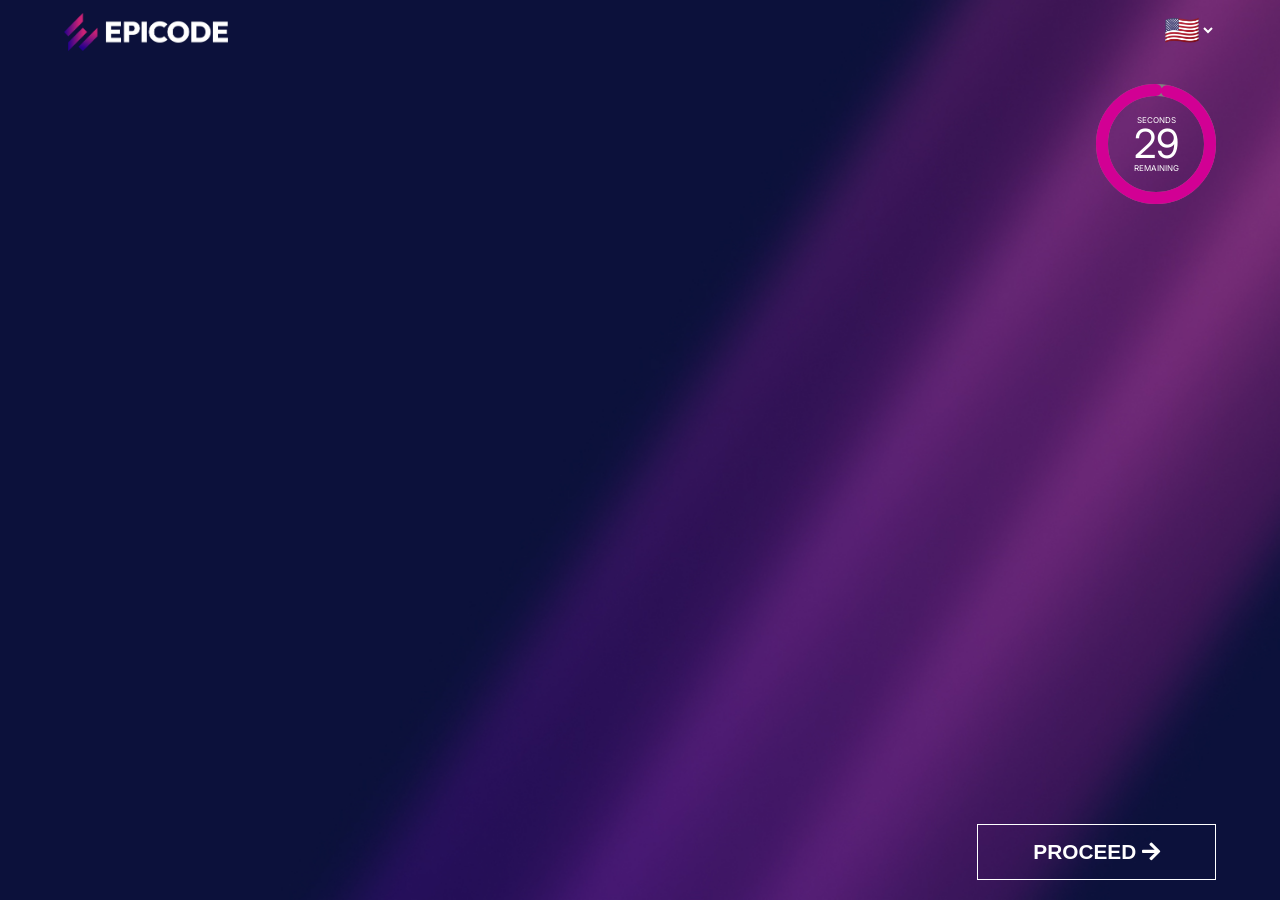
<file: benchmarkPage.html>
<!DOCTYPE html>
<html lang="en">
  <head>
    <meta charset="UTF-8" />
    <meta name="viewport" content="width=device-width, initial-scale=1.0" />
    <title>Benchmark Page</title>
    <link rel="stylesheet" href="../assets/css/reset.css" />
    <link rel="stylesheet" href="assets/css/benchmark-style.css" />
    <link
      rel="stylesheet"
      href="https://cdnjs.cloudflare.com/ajax/libs/font-awesome/5.15.4/css/all.min.css"
      integrity="sha512-1ycn6IcaQQ40/MKBW2W4Rhis/DbILU74C1vSrLJxCq57o941Ym01SwNsOMqvEBFlcgUa6xLiPY/NS5R+E6ztJQ=="
      crossorigin="anonymous"
      referrerpolicy="no-referrer"
    />
  </head>
  <body>
    <header>
      <div id="logo">
        <a
          href="https://epicode.com/it/?utm_source=adwords&utm_campaign=Brand&utm_adgroup=brandexact&utm_term=epicode&utm_medium=ppc&hsa_acc=1246633295&hsa_cam=11897141170&hsa_grp=115607542236&hsa_ad=639941169967&hsa_src=g&hsa_tgt=kwd-1083842420863&hsa_kw=epicode&hsa_mt=e&hsa_net=adwords&hsa_ver=3&gad_source=1&gclid=CjwKCAjwte-vBhBFEiwAQSv_xYz4xW9fsWo9gE11rm7geEOI0xG9D_p9-RFjVzpqLpnPnxoC2vG4aBoCdBoQAvD_BwE"
          target="_blank"
          ><img src="../assets/epicode_logo.png" alt="logo epicode"
        /></a>
      </div>

      <div id="language">
        <select id="languageSelect">
          <option value="en" selected>🇺🇸</option>
          <option value="it">🇮🇹</option>
          <option value="es">🇪🇸</option>
        </select>
      </div>
    </header>
    <main>
      <div id="app"></div>

      <section>
        <div>
          <h2 id="question"></h2>
        </div>
        <div id="answers"></div>
      </section>
    </main>
    <footer>
      <div id="footerContainer">
        <h4 id="numQuestion"></h4>
        <button id="proceed">PROCEED <i class="fas fa-arrow-right"></i></button>
      </div>
    </footer>
    <script src="benchmarkPage.js"></script>
  </body>
</html>
</file>
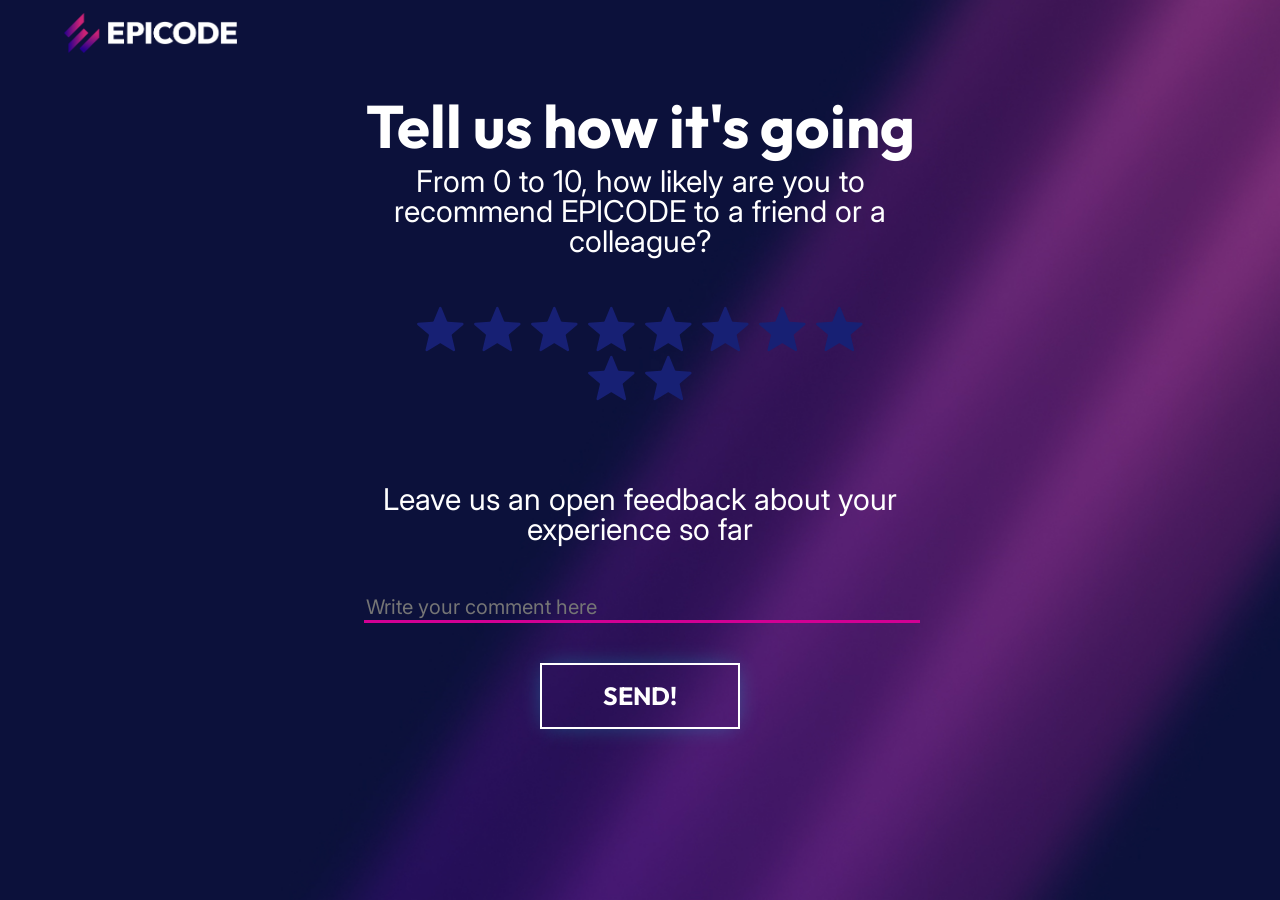
<file: feedback.html>
<!DOCTYPE html>
<html lang="en">
  <head>
    <meta charset="UTF-8" />
    <meta name="viewport" content="width=device-width, initial-scale=1.0" />
    <title>Document</title>
    <link rel="stylesheet" href="./assets/css/reset.css" />
    <link rel="stylesheet" href="./assets/css/feedbackstyle.css" />
    <link
      rel="stylesheet"
      href="https://cdnjs.cloudflare.com/ajax/libs/font-awesome/5.15.4/css/all.min.css"
      integrity="sha512-1ycn6IcaQQ40/MKBW2W4Rhis/DbILU74C1vSrLJxCq57o941Ym01SwNsOMqvEBFlcgUa6xLiPY/NS5R+E6ztJQ=="
      crossorigin="anonymous"
      referrerpolicy="no-referrer"
    />
  </head>
  <body>
    <header>
      <div id="logo">
        <a
          href="https://epicode.com/it/?utm_source=adwords&utm_campaign=Brand&utm_adgroup=brandexact&utm_term=epicode&utm_medium=ppc&hsa_acc=1246633295&hsa_cam=11897141170&hsa_grp=115607542236&hsa_ad=639941169967&hsa_src=g&hsa_tgt=kwd-1083842420863&hsa_kw=epicode&hsa_mt=e&hsa_net=adwords&hsa_ver=3&gad_source=1&gclid=CjwKCAjwte-vBhBFEiwAQSv_xYz4xW9fsWo9gE11rm7geEOI0xG9D_p9-RFjVzpqLpnPnxoC2vG4aBoCdBoQAvD_BwE"
          target="_blank"
          ><img src="../assets/epicode_logo.png" alt="logo epicode"
        /></a>
      </div>
    </header>
    <div id="general-box">
      <main>
        <div id="heading-div">
          <h1>Tell us how it's going</h1>
          <p>
            From 0 to 10, how likely are you to recommend EPICODE to a friend or
            a colleague?
          </p>
        </div>
        <div id="stars-div">
          <svg
            width="47"
            height="46"
            viewBox="0 0 47 46"
            fill="none"
            xmlns="http://www.w3.org/2000/svg"
          >
            <path
              d="M22.2044 1.55551C22.6143 0.569963 24.0104 0.569964 24.4203 1.55552L29.9874 14.9402C30.1602 15.3557 30.5509 15.6396 30.9994 15.6756L45.4494 16.834C46.5134 16.9193 46.9448 18.2471 46.1341 18.9415L35.1248 28.3722C34.7831 28.6649 34.6338 29.1242 34.7382 29.5619L38.1018 43.6626C38.3494 44.7009 37.2199 45.5215 36.309 44.9651L23.9379 37.4089C23.5538 37.1743 23.0709 37.1743 22.6868 37.4089L10.3157 44.9651C9.40478 45.5215 8.27528 44.7009 8.52295 43.6626L11.8865 29.5619C11.9909 29.1242 11.8416 28.6649 11.4999 28.3722L0.490575 18.9415C-0.320069 18.2471 0.111362 16.9193 1.17535 16.834L15.6253 15.6756C16.0738 15.6396 16.4645 15.3557 16.6374 14.9402L22.2044 1.55551Z"
              fill="#00FFFF"
            />
          </svg>
          <svg
            width="47"
            height="46"
            viewBox="0 0 47 46"
            fill="none"
            xmlns="http://www.w3.org/2000/svg"
          >
            <path
              d="M22.2044 1.55551C22.6143 0.569963 24.0104 0.569964 24.4203 1.55552L29.9874 14.9402C30.1602 15.3557 30.5509 15.6396 30.9994 15.6756L45.4494 16.834C46.5134 16.9193 46.9448 18.2471 46.1341 18.9415L35.1248 28.3722C34.7831 28.6649 34.6338 29.1242 34.7382 29.5619L38.1018 43.6626C38.3494 44.7009 37.2199 45.5215 36.309 44.9651L23.9379 37.4089C23.5538 37.1743 23.0709 37.1743 22.6868 37.4089L10.3157 44.9651C9.40478 45.5215 8.27528 44.7009 8.52295 43.6626L11.8865 29.5619C11.9909 29.1242 11.8416 28.6649 11.4999 28.3722L0.490575 18.9415C-0.320069 18.2471 0.111362 16.9193 1.17535 16.834L15.6253 15.6756C16.0738 15.6396 16.4645 15.3557 16.6374 14.9402L22.2044 1.55551Z"
              fill="#00FFFF"
            />
          </svg>
          <svg
            width="47"
            height="46"
            viewBox="0 0 47 46"
            fill="none"
            xmlns="http://www.w3.org/2000/svg"
          >
            <path
              d="M22.2044 1.55551C22.6143 0.569963 24.0104 0.569964 24.4203 1.55552L29.9874 14.9402C30.1602 15.3557 30.5509 15.6396 30.9994 15.6756L45.4494 16.834C46.5134 16.9193 46.9448 18.2471 46.1341 18.9415L35.1248 28.3722C34.7831 28.6649 34.6338 29.1242 34.7382 29.5619L38.1018 43.6626C38.3494 44.7009 37.2199 45.5215 36.309 44.9651L23.9379 37.4089C23.5538 37.1743 23.0709 37.1743 22.6868 37.4089L10.3157 44.9651C9.40478 45.5215 8.27528 44.7009 8.52295 43.6626L11.8865 29.5619C11.9909 29.1242 11.8416 28.6649 11.4999 28.3722L0.490575 18.9415C-0.320069 18.2471 0.111362 16.9193 1.17535 16.834L15.6253 15.6756C16.0738 15.6396 16.4645 15.3557 16.6374 14.9402L22.2044 1.55551Z"
              fill="#00FFFF"
            />
          </svg>
          <svg
            width="47"
            height="46"
            viewBox="0 0 47 46"
            fill="none"
            xmlns="http://www.w3.org/2000/svg"
          >
            <path
              d="M22.2044 1.55551C22.6143 0.569963 24.0104 0.569964 24.4203 1.55552L29.9874 14.9402C30.1602 15.3557 30.5509 15.6396 30.9994 15.6756L45.4494 16.834C46.5134 16.9193 46.9448 18.2471 46.1341 18.9415L35.1248 28.3722C34.7831 28.6649 34.6338 29.1242 34.7382 29.5619L38.1018 43.6626C38.3494 44.7009 37.2199 45.5215 36.309 44.9651L23.9379 37.4089C23.5538 37.1743 23.0709 37.1743 22.6868 37.4089L10.3157 44.9651C9.40478 45.5215 8.27528 44.7009 8.52295 43.6626L11.8865 29.5619C11.9909 29.1242 11.8416 28.6649 11.4999 28.3722L0.490575 18.9415C-0.320069 18.2471 0.111362 16.9193 1.17535 16.834L15.6253 15.6756C16.0738 15.6396 16.4645 15.3557 16.6374 14.9402L22.2044 1.55551Z"
              fill="#00FFFF"
            />
          </svg>
          <svg
            width="47"
            height="46"
            viewBox="0 0 47 46"
            fill="none"
            xmlns="http://www.w3.org/2000/svg"
          >
            <path
              d="M22.2044 1.55551C22.6143 0.569963 24.0104 0.569964 24.4203 1.55552L29.9874 14.9402C30.1602 15.3557 30.5509 15.6396 30.9994 15.6756L45.4494 16.834C46.5134 16.9193 46.9448 18.2471 46.1341 18.9415L35.1248 28.3722C34.7831 28.6649 34.6338 29.1242 34.7382 29.5619L38.1018 43.6626C38.3494 44.7009 37.2199 45.5215 36.309 44.9651L23.9379 37.4089C23.5538 37.1743 23.0709 37.1743 22.6868 37.4089L10.3157 44.9651C9.40478 45.5215 8.27528 44.7009 8.52295 43.6626L11.8865 29.5619C11.9909 29.1242 11.8416 28.6649 11.4999 28.3722L0.490575 18.9415C-0.320069 18.2471 0.111362 16.9193 1.17535 16.834L15.6253 15.6756C16.0738 15.6396 16.4645 15.3557 16.6374 14.9402L22.2044 1.55551Z"
              fill="#00FFFF"
            />
          </svg>
          <svg
            width="47"
            height="46"
            viewBox="0 0 47 46"
            fill="none"
            xmlns="http://www.w3.org/2000/svg"
          >
            <path
              d="M22.2044 1.55551C22.6143 0.569963 24.0104 0.569964 24.4203 1.55552L29.9874 14.9402C30.1602 15.3557 30.5509 15.6396 30.9994 15.6756L45.4494 16.834C46.5134 16.9193 46.9448 18.2471 46.1341 18.9415L35.1248 28.3722C34.7831 28.6649 34.6338 29.1242 34.7382 29.5619L38.1018 43.6626C38.3494 44.7009 37.2199 45.5215 36.309 44.9651L23.9379 37.4089C23.5538 37.1743 23.0709 37.1743 22.6868 37.4089L10.3157 44.9651C9.40478 45.5215 8.27528 44.7009 8.52295 43.6626L11.8865 29.5619C11.9909 29.1242 11.8416 28.6649 11.4999 28.3722L0.490575 18.9415C-0.320069 18.2471 0.111362 16.9193 1.17535 16.834L15.6253 15.6756C16.0738 15.6396 16.4645 15.3557 16.6374 14.9402L22.2044 1.55551Z"
              fill="#00FFFF"
            />
          </svg>
          <svg
            width="47"
            height="46"
            viewBox="0 0 47 46"
            fill="none"
            xmlns="http://www.w3.org/2000/svg"
          >
            <path
              d="M22.2044 1.55551C22.6143 0.569963 24.0104 0.569964 24.4203 1.55552L29.9874 14.9402C30.1602 15.3557 30.5509 15.6396 30.9994 15.6756L45.4494 16.834C46.5134 16.9193 46.9448 18.2471 46.1341 18.9415L35.1248 28.3722C34.7831 28.6649 34.6338 29.1242 34.7382 29.5619L38.1018 43.6626C38.3494 44.7009 37.2199 45.5215 36.309 44.9651L23.9379 37.4089C23.5538 37.1743 23.0709 37.1743 22.6868 37.4089L10.3157 44.9651C9.40478 45.5215 8.27528 44.7009 8.52295 43.6626L11.8865 29.5619C11.9909 29.1242 11.8416 28.6649 11.4999 28.3722L0.490575 18.9415C-0.320069 18.2471 0.111362 16.9193 1.17535 16.834L15.6253 15.6756C16.0738 15.6396 16.4645 15.3557 16.6374 14.9402L22.2044 1.55551Z"
              fill="#00FFFF"
            />
          </svg>
          <svg
            width="47"
            height="46"
            viewBox="0 0 47 46"
            fill="none"
            xmlns="http://www.w3.org/2000/svg"
          >
            <path
              d="M22.2044 1.55551C22.6143 0.569963 24.0104 0.569964 24.4203 1.55552L29.9874 14.9402C30.1602 15.3557 30.5509 15.6396 30.9994 15.6756L45.4494 16.834C46.5134 16.9193 46.9448 18.2471 46.1341 18.9415L35.1248 28.3722C34.7831 28.6649 34.6338 29.1242 34.7382 29.5619L38.1018 43.6626C38.3494 44.7009 37.2199 45.5215 36.309 44.9651L23.9379 37.4089C23.5538 37.1743 23.0709 37.1743 22.6868 37.4089L10.3157 44.9651C9.40478 45.5215 8.27528 44.7009 8.52295 43.6626L11.8865 29.5619C11.9909 29.1242 11.8416 28.6649 11.4999 28.3722L0.490575 18.9415C-0.320069 18.2471 0.111362 16.9193 1.17535 16.834L15.6253 15.6756C16.0738 15.6396 16.4645 15.3557 16.6374 14.9402L22.2044 1.55551Z"
              fill="#00FFFF"
            />
          </svg>
          <svg
            width="47"
            height="46"
            viewBox="0 0 47 46"
            fill="none"
            xmlns="http://www.w3.org/2000/svg"
          >
            <path
              d="M22.2044 1.55551C22.6143 0.569963 24.0104 0.569964 24.4203 1.55552L29.9874 14.9402C30.1602 15.3557 30.5509 15.6396 30.9994 15.6756L45.4494 16.834C46.5134 16.9193 46.9448 18.2471 46.1341 18.9415L35.1248 28.3722C34.7831 28.6649 34.6338 29.1242 34.7382 29.5619L38.1018 43.6626C38.3494 44.7009 37.2199 45.5215 36.309 44.9651L23.9379 37.4089C23.5538 37.1743 23.0709 37.1743 22.6868 37.4089L10.3157 44.9651C9.40478 45.5215 8.27528 44.7009 8.52295 43.6626L11.8865 29.5619C11.9909 29.1242 11.8416 28.6649 11.4999 28.3722L0.490575 18.9415C-0.320069 18.2471 0.111362 16.9193 1.17535 16.834L15.6253 15.6756C16.0738 15.6396 16.4645 15.3557 16.6374 14.9402L22.2044 1.55551Z"
              fill="#00FFFF"
            />
          </svg>
          <svg
            width="47"
            height="46"
            viewBox="0 0 47 46"
            fill="none"
            xmlns="http://www.w3.org/2000/svg"
          >
            <path
              d="M22.2044 1.55551C22.6143 0.569963 24.0104 0.569964 24.4203 1.55552L29.9874 14.9402C30.1602 15.3557 30.5509 15.6396 30.9994 15.6756L45.4494 16.834C46.5134 16.9193 46.9448 18.2471 46.1341 18.9415L35.1248 28.3722C34.7831 28.6649 34.6338 29.1242 34.7382 29.5619L38.1018 43.6626C38.3494 44.7009 37.2199 45.5215 36.309 44.9651L23.9379 37.4089C23.5538 37.1743 23.0709 37.1743 22.6868 37.4089L10.3157 44.9651C9.40478 45.5215 8.27528 44.7009 8.52295 43.6626L11.8865 29.5619C11.9909 29.1242 11.8416 28.6649 11.4999 28.3722L0.490575 18.9415C-0.320069 18.2471 0.111362 16.9193 1.17535 16.834L15.6253 15.6756C16.0738 15.6396 16.4645 15.3557 16.6374 14.9402L22.2044 1.55551Z"
              fill="#00FFFF"
            />
          </svg>
        </div>
        <div id="response"></div>
        <div>
          <p>Leave us an open feedback about your experience so far</p>
        </div>
        <div id="inputDiv">
          <input id="input" type="text" placeholder="Write your comment here" />
        </div>
      </main>
      <footer>
        <div>
          <a href="https://epicode.com/it/domande-frequenti/" target="_blank">
            <button id="infoButton" class="button">MORE INFO</button>
          </a>
          <button id="feedbackButton" class="button">SEND!</button>
        </div>
      </footer>
      <script src="feedback.js"></script>
    </div>
  </body>
</html>
</file>
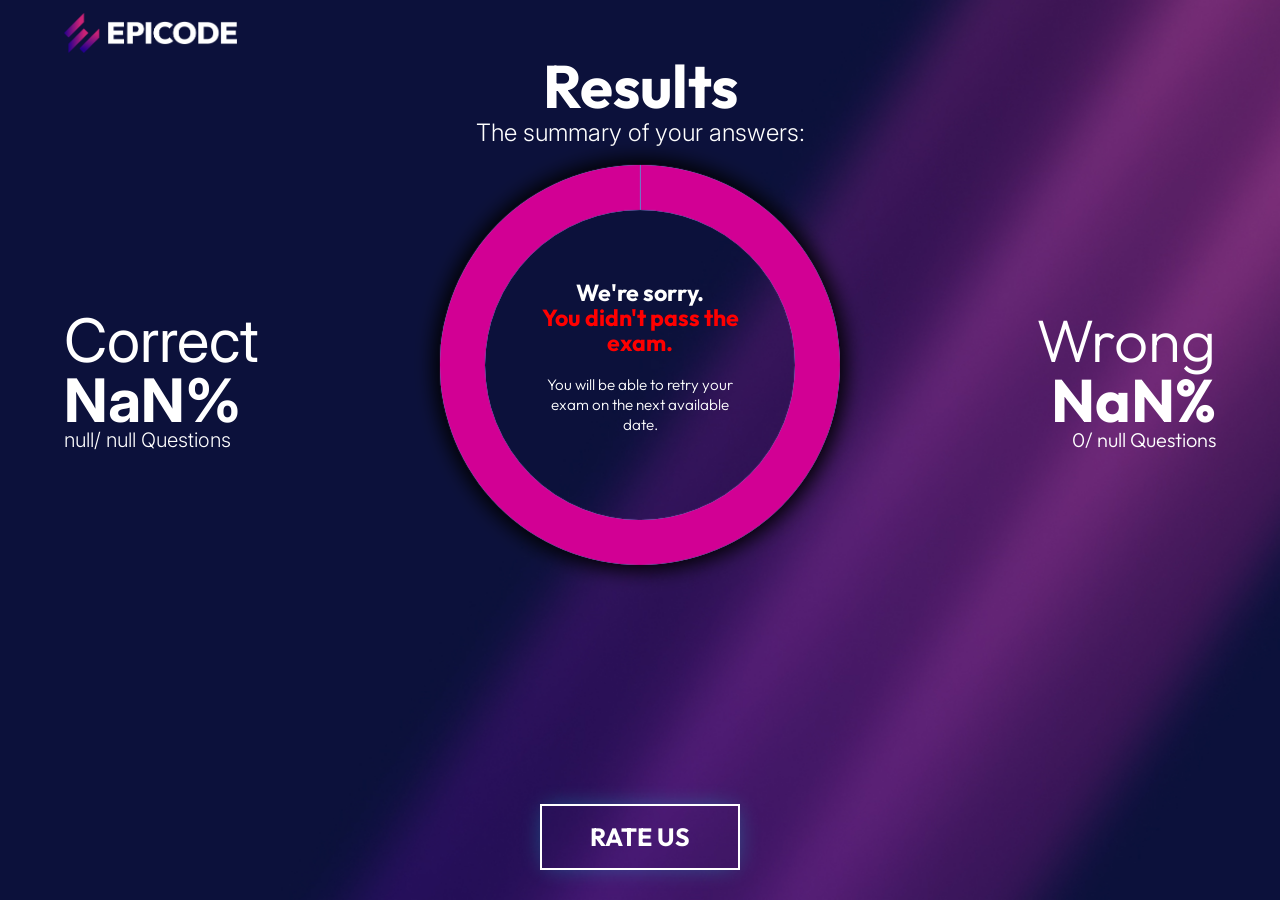
<file: results.html>
<!DOCTYPE html>
<html lang="en">
  <head>
    <meta charset="UTF-8" />
    <meta name="viewport" content="width=device-width, initial-scale=1.0" />
    <title>Document</title>
    <link rel="stylesheet" href="../assets/css/reset.css" />
    <link rel="stylesheet" href="../assets/css/results-style.css" />
  </head>
  <body>
    <header>
      <div id="logo">
        <a
          href="https://epicode.com/it/?utm_source=adwords&utm_campaign=Brand&utm_adgroup=brandexact&utm_term=epicode&utm_medium=ppc&hsa_acc=1246633295&hsa_cam=11897141170&hsa_grp=115607542236&hsa_ad=639941169967&hsa_src=g&hsa_tgt=kwd-1083842420863&hsa_kw=epicode&hsa_mt=e&hsa_net=adwords&hsa_ver=3&gad_source=1&gclid=CjwKCAjwte-vBhBFEiwAQSv_xYz4xW9fsWo9gE11rm7geEOI0xG9D_p9-RFjVzpqLpnPnxoC2vG4aBoCdBoQAvD_BwE"
          target="_blank"
          ><img src="../assets/epicode_logo.png" alt="logo epicode"
        /></a>
      </div>
    </header>
    <main>
      <div id="results-title">
        <h1>Results</h1>
        <h2>The summary of your answers:</h2>
      </div>
      <div class="middle-box">
        <div class="correct-result">
          <h1>Correct</h1>
          <h1 class="correct-percentage"></h1>
          <h3 class="numberOfCorrect"></h3>
        </div>

        <div class="container">
          <svg id="circle">
            <circle id="blue-circle" r="180" cx="50%" cy="50%"></circle>
            <circle id="purple-circle" r="180" cx="50%" cy="50%"></circle>
          </svg>
          <div class="middle-result">
            <h4 id="results-text"></h4>

            <p class="results-p"></p>
          </div>
        </div>

        <div class="wrong-result">
          <h1>Wrong</h1>
          <h1 class="wrong-percentage"></h1>
          <h3 class="numberOfWrong"></h3>
        </div>
      </div>
    </main>
    <footer>
      <a href="feedback.html"
        ><button type="button" id="rateus-button">RATE US</button></a
      >
    </footer>
    <script src="results.js"></script>
  </body>
</html>
</file>
<file: assets/css/benchmark-style.css>
@import url("https://fonts.googleapis.com/css2?family=Outfit:wght@100..900&display=swap");
@import url("https://fonts.googleapis.com/css2?family=Inter:wght@100..900&family=Outfit:wght@100..900&display=swap");
/* ------------------------------------------------------------------------------------ */
body {
  background-image: url(../bg.jpg);
  background-repeat: no-repeat;
  background-size: cover;
  padding-inline: 5%;
  padding-block: 1%;
  color: white;
}

#logo img {
  width: 15%;
}

header {
  display: flex;
  select {
    font-size: 1.8em;
    background-color: transparent;
    border: transparent;
    color: white;
  }
}

main {
  margin-bottom: 150px;
  margin-top: 30px;
}

#question {
  font-family: "Outfit";
  font-size: 1.5em;
}

footer {
  position: fixed;
  bottom: 0;
  width: 90%;
  margin-bottom: 20px;
  font-family: "Inter";
  #footerContainer {
    display: flex;
    justify-content: space-between;
    align-items: center;
  }
  button {
    font-size: 1.3em;
    font-weight: bold;
    padding-inline: 55px;
    padding-block: 15px;
    background-color: transparent;
    color: white;
    border: 1px solid white;
    cursor: pointer;
  }
  span {
    color: #9b1e8d;
  }
}

#app {
  display: flex;
  justify-content: end;
  margin-bottom: 15px;
}

.base-timer {
  position: relative;
  width: 120px;
  height: 120px;
}

.base-timer__svg {
  transform: scaleX(1);
}

.base-timer__circle {
  fill: none;
  stroke: none;
}

.base-timer__path-elapsed {
  stroke-width: 10px;
  stroke: grey;
}

.base-timer__path-remaining {
  stroke-width: 10px;
  stroke-linecap: round;
  transform: rotate(90deg);
  transform-origin: center;
  transition: 1s linear all;
  fill-rule: nonzero;
  stroke: currentColor;
}

.base-timer__path-remaining.purple {
  color: #d20094;
}

.base-timer__path-remaining.orange {
  color: orange;
}

.base-timer__path-remaining.red {
  color: red;
}

.timer-content {
  position: absolute;
  top: 0;
  left: 0;
  width: 100%;
  height: 100%;
  display: flex;
  flex-direction: column;
  justify-content: center;
  align-items: center;
  text-align: center;
  font-family: "Inter";
}

.top-h5,
.bottom-h5 {
  font-size: 8px;
  margin: 0;
  padding: 0;
}

#base-timer-label {
  font-size: 40px;
}

#answers {
  display: flex;
  flex-wrap: wrap;
  justify-content: space-between;
  margin-block: 30px;
}

.answerBox {
  display: flex;
  align-items: center;
  justify-content: center;
  line-height: 1;
  text-decoration: none;
  color: #ffffff;
  font-size: 18px;
  border-radius: 38px;
  width: 45%;
  height: 75px;
  font-weight: bold;
  transition: 0.3s;
  background-color: rgba(255, 255, 255, 0.164);
  cursor: pointer;
  box-shadow: -1px -1px 3px white;
  margin-block: 10px;
}

.answerBox:hover {
  border-bottom-width: 0;
  transform: translateY(5px);
}

.selectedAnswer {
  background-color: #d20094;
}

#proceed:hover {
  background-color: #d20094;
}
</file>
<file: assets/css/feedbackstyle.css>
@import url("https://fonts.googleapis.com/css2?family=Outfit:wght@100..900&display=swap");
@import url("https://fonts.googleapis.com/css2?family=Inter:wght@100..900&family=Outfit:wght@100..900&display=swap");
/* ------------------------------------------------------------------------------------ */
body {
  background-image: url(../bg.jpg);
  background-repeat: no-repeat;
  background-size: cover;
  padding-inline: 5%;
  padding-block: 1%;
}
#logo img {
  width: 15%;
}

header {
  margin-bottom: 10px;
}
#heading-div p {
  margin-top: 10px;
}

#general-box {
  margin-left: 300px;
  margin-right: 300px;
}

main {
  text-align: center;
  margin-top: 40px;
  max-width: 2000px;
}

h1 {
  font-size: 60px;
  font-weight: bold;
  color: white;
  font-family: "outfit";
}

p {
  color: white;
  font-size: 30px;
  font-family: "inter";
}

svg path {
  fill: #172074;
}

svg {
  margin-inline: 3px;
}

#stars-div {
  margin-top: 20px;
  margin-bottom: 50px;
  padding: 30px;
}

#input {
  color: rgb(68, 68, 68);
  margin-top: 50px;
  background: none;
  border: transparent;
  text-align: start;
  width: 100%;
  border-bottom: 3px solid #d20094;
  font-size: 20px;
  font-family: "inter";
  color: white;
}
#input:focus {
  outline: none;
}

footer {
  margin-top: 40px;
  text-align: center;
  display: flex;
  justify-content: center;
}

.button {
  background-color: rgba(208, 231, 252, 0);
  color: white;
  border: 2px solid white;
  font-size: 25px;
  font-weight: bold;
  padding-block: 15px;
  box-shadow: 0px 0px 25px -5px #00ffff54;
  cursor: pointer;
  font-family: "Outfit";
  width: 200px;
}

#infoButton {
  display: none;
}

.blueStars {
  fill: #00ffff;
}

.keepStars {
  fill: #00ffff;
}

.newDiv {
  display: grid;
  place-items: center;
  height: 20vh;

  font-weight: bold;
  font-family: "outfit";
}

.newDiv p {
  font-size: 3em;
}

a {
  text-decoration: none;
  cursor: pointer;
}

button:hover {
  color: #0c113c;
  background-color: #00ffff;
  border: #0c113c;
  box-shadow: 4px 4px 41px 7px rgba(0, 255, 255, 0.76);
}
</file>
<file: assets/css/results-style.css>
@import url("https://fonts.googleapis.com/css2?family=Outfit:wght@100..900&display=swap");
@import url("https://fonts.googleapis.com/css2?family=Inter:wght@100..900&family=Outfit:wght@100..900&display=swap");
/* ------------------------------------------------------------------------------------ */
body {
  background-image: url(../bg.jpg);
  background-repeat: no-repeat;
  background-size: cover;
  padding-inline: 5%;
  padding-block: 1%;
  color: white;
}

#logo img {
  width: 15%;
}
#results-title h1 {
  font-family: "Outfit";
  font-size: 60px;
  font-weight: bold;
  margin-bottom: 5px;
}
#results-title h2 {
  font-family: "Inter";
  font-size: 24px;
  font-weight: 300;
}
main {
  text-align: center;
  color: white;
}
footer {
  text-align: center;
  color: white;
  position: fixed;
  bottom: 0;
  width: 90%;
  font-family: "Inter";
}
.middle-box {
  width: 100%;
  margin-block: 20px;
  display: flex;
  justify-content: space-between;
  align-items: center;
}
.correct-result {
  display: inline-block;
  width: 30%;
  font-size: 60px;
  font-family: "Inter";
  text-align: left;
  padding-top: 50;
}
.correct-result h3 {
  font-size: 20px;
  font-weight: 300;
}

.middle-result {
  position: absolute;
  top: 50%;
  left: 50%;
  transform: translate(-50%, -50%);
  text-align: center;
  font-family: "Outfit";
  width: 200px;
  height: 200px;
}

.container {
  position: relative;
  width: 430px;
  height: 430px;
}
#blue-circle {
  fill: none;
  stroke: #00ffff;
  stroke-width: 50px;
}

#purple-circle {
  fill: none;
  stroke: #d20094;
  stroke-width: 50px;
  stroke-dasharray: 1130px;
  stroke-dashoffset: 0px;
  animation: anim 1s linear forwards;
}
@keyframes anim {
  0% {
    stroke-dashoffset: 0px;
  }
}

#circle {
  width: 93%;
  height: 93%;
  transform: rotateY(-180deg) rotateZ(-90deg);
  box-shadow: 0px 0px 20px 6px black;
  border-radius: 50%;
}

.middle-result h4 {
  margin-bottom: 20px;
  font-weight: bold;
  line-height: 25px;
  font-size: 1.45em;
}
.middle-result p {
  font-size: 14px;
  line-height: 20px;
  font-weight: 300;
  font-size: 0.95em;
}
.middle-result span {
  color: #00ffff;
  display: block;
}
.wrong-result {
  display: inline-block;
  width: 30%;
  font-size: 60px;
  font-family: "Outfit";
  text-align: right;
  font-weight: 300;
}
.wrong-result h3 {
  font-size: 20px;
}
#rateus-button {
  background-color: rgba(208, 231, 252, 0);
  color: white;
  border: 2px solid white;
  font-size: 25px;
  font-weight: bold;
  padding-block: 15px;
  box-shadow: 0px 0px 25px -5px #00ffff54;
  cursor: pointer;
  font-family: "Outfit";
  width: 200px;
  margin-bottom: 30px;
}
.correct-percentage,
.wrong-percentage {
  font-weight: bold;
}

#rateus-button:hover {
  color: #0c113c;
  background-color: #00ffff;
  border: #0c113c;
  box-shadow: 4px 4px 41px 7px rgba(0, 255, 255, 0.76);
}
</file>
